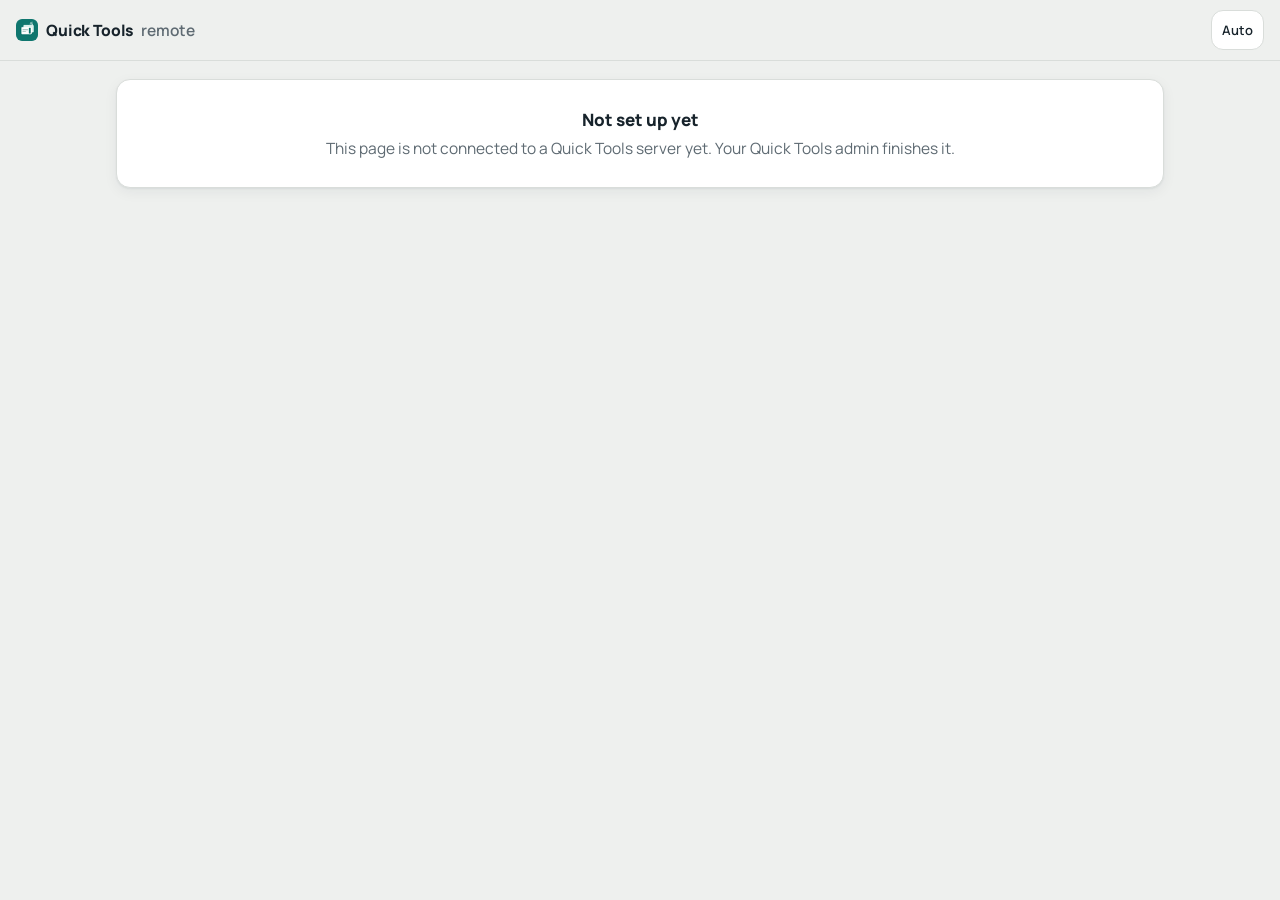
<file: quicktools/index.html>
<!doctype html>
<html lang="en">
<head>
<meta charset="utf-8">
<meta name="viewport" content="width=device-width, initial-scale=1, viewport-fit=cover">
<title>Quick Tools remote</title>
<meta name="description" content="Start a Quick Tools export on your own PC from your phone, and follow it to the last sheet.">
<meta name="theme-color" content="#0F766E" media="(prefers-color-scheme: light)">
<meta name="theme-color" content="#171B1E" media="(prefers-color-scheme: dark)">
<meta name="apple-mobile-web-app-capable" content="yes">
<meta name="mobile-web-app-capable" content="yes">
<meta name="apple-mobile-web-app-title" content="Quick Tools">
<meta name="apple-mobile-web-app-status-bar-style" content="black-translucent">
<meta name="referrer" content="no-referrer">
<!-- Gate B 7: scripts from this folder only (no inline script), the server's /exec and its googleusercontent redirect
     the only addresses it talks to. -->
<meta http-equiv="Content-Security-Policy" content="default-src 'none'; script-src 'self'; style-src 'self'; font-src 'self'; img-src 'self' data:; connect-src 'self' https://script.google.com https://script.googleusercontent.com; manifest-src 'self'; worker-src 'self'; base-uri 'none'; form-action 'none'">
<link rel="manifest" href="manifest.webmanifest">
<link rel="icon" href="icons/favicon-32.png" sizes="32x32" type="image/png">
<link rel="apple-touch-icon" href="icons/apple-touch-icon.png">
<link rel="stylesheet" href="app.css">
</head>
<body>
<!-- Quick Tools remote export (PLAN Section 38). Everything on this page is built with createElement / textContent
     in app.js - there is no innerHTML anywhere. The page holds no secret: config.js names the Quick Tools server's
     address, and each phone signs in with the 6-digit email code. -->
<div class="app" id="app">
  <header class="bar" id="bar">
    <a class="brand" href="#/" aria-label="Quick Tools remote - your PCs">
      <img src="icons/favicon-32.png" alt="" width="22" height="22">
      <span>Quick Tools</span><span class="brand-sub">remote</span>
    </a>
    <div class="bar-end">
      <button class="icon-btn" id="theme" type="button" aria-label="Light or dark"></button>
    </div>
  </header>
  <div class="offline" id="offline" role="status" hidden>No connection - this page shows what it last knew. Nothing is sent until the phone is online again.</div>
  <main class="main" id="main" tabindex="-1"></main>
</div>
<noscript><p class="noscript">Quick Tools remote needs JavaScript.</p></noscript>
<script src="config.js"></script>
<script src="app.js"></script>
</body>
</html>
</file>
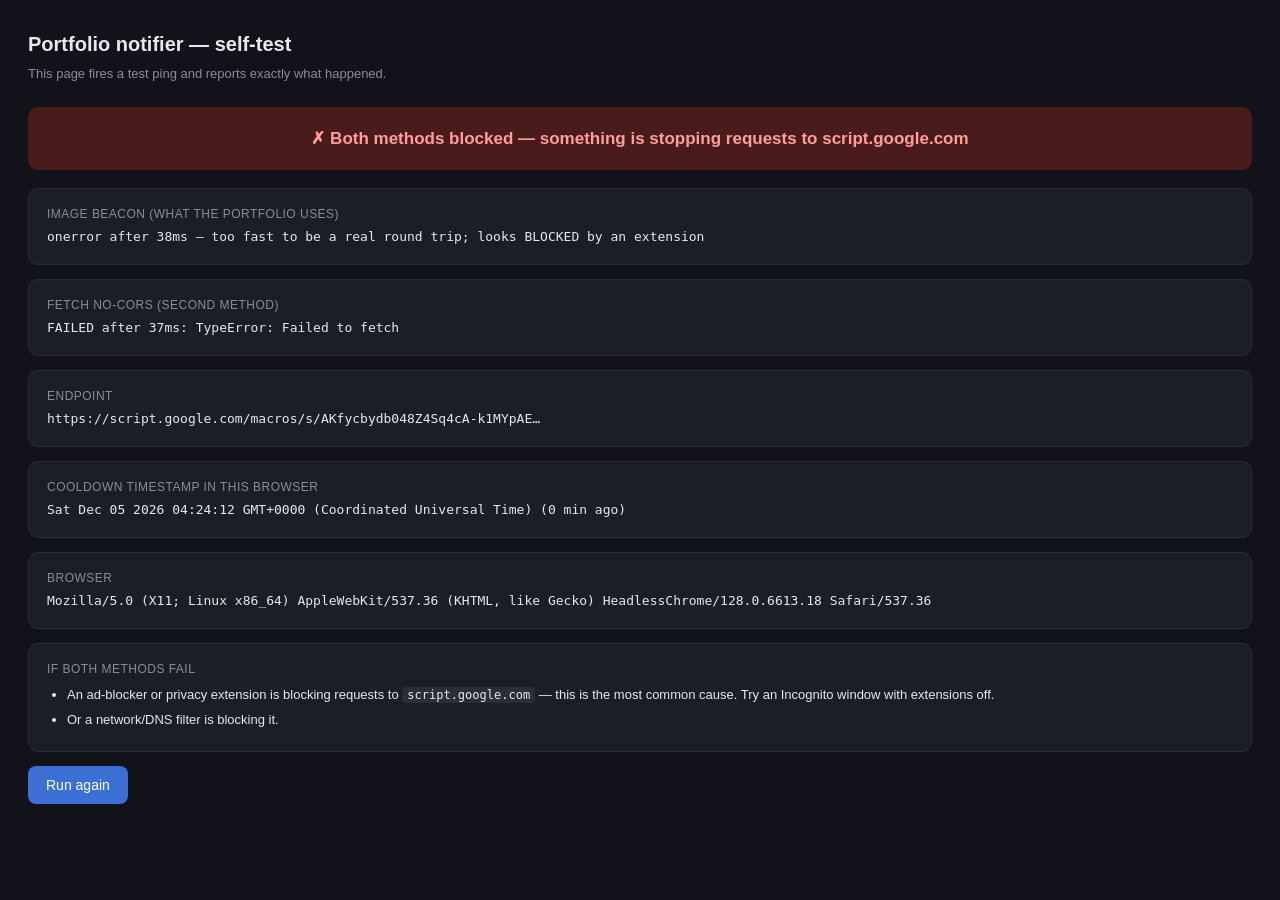
<file: ping-test.html>
<!doctype html>
<html lang="en">
<head>
<meta charset="utf-8">
<meta name="viewport" content="width=device-width,initial-scale=1">
<meta http-equiv="Cache-Control" content="no-store">
<title>Notifier self-test</title>
<style>
  body{font-family:Segoe UI,Arial,sans-serif;background:#12131a;color:#e8e8ea;
       margin:0;padding:28px;line-height:1.6}
  h1{font-size:20px;margin:0 0 4px}
  .sub{color:#8a8c96;font-size:13px;margin-bottom:22px}
  .card{background:#1c1e27;border:1px solid #2b2e3a;border-radius:10px;
        padding:16px 18px;margin-bottom:14px}
  .k{color:#8a8c96;font-size:12px;letter-spacing:.04em;text-transform:uppercase}
  .v{font-family:Consolas,monospace;font-size:13px;word-break:break-all;margin-top:3px}
  #verdict{font-size:17px;font-weight:600;padding:18px;border-radius:10px;
           text-align:center;margin-bottom:18px;background:#2b2e3a}
  .ok{background:#12432a !important;color:#7ee2a8}
  .bad{background:#4a1b1b !important;color:#ff9d9d}
  .wait{background:#3a3410 !important;color:#ffd98a}
  ul{margin:6px 0 0;padding-left:20px;font-size:13px}
  li{margin-bottom:4px}
  code{background:#2b2e3a;padding:1px 5px;border-radius:4px;font-size:12px}
  button{background:#3b6fd4;color:#fff;border:0;padding:11px 18px;border-radius:8px;
         font-size:14px;cursor:pointer;font-family:inherit}
</style>
</head>
<body>

<h1>Portfolio notifier — self-test</h1>
<div class="sub">This page fires a test ping and reports exactly what happened.</div>

<div id="verdict" class="wait">Testing…</div>

<div class="card"><div class="k">Image beacon (what the portfolio uses)</div><div class="v" id="r1">running…</div></div>
<div class="card"><div class="k">Fetch no-cors (second method)</div><div class="v" id="r2">running…</div></div>
<div class="card"><div class="k">Endpoint</div><div class="v" id="ep"></div></div>
<div class="card"><div class="k">Cooldown timestamp in this browser</div><div class="v" id="ls"></div></div>
<div class="card"><div class="k">Browser</div><div class="v" id="ua"></div></div>

<div class="card">
  <div class="k">If both methods fail</div>
  <ul>
    <li>An ad-blocker or privacy extension is blocking requests to <code>script.google.com</code> — this is the most common cause. Try an Incognito window with extensions off.</li>
    <li>Or a network/DNS filter is blocking it.</li>
  </ul>
</div>

<button onclick="location.href='?again='+Date.now()">Run again</button>

<script>
var ENDPOINT = 'https://script.google.com/macros/s/AKfycbydb048Z4Sq4cA-k1MYpAEp5HJygBnpYWjp88sy8Uc3GJjaj62MXY6ozadxOk5H4BtMZQ/exec';
var KEY = 'yz-qfp7fp8d7ntpnr';

document.getElementById('ep').textContent = ENDPOINT.slice(0, 62) + '…';
document.getElementById('ua').textContent = navigator.userAgent;
try {
  var t = localStorage.getItem('pv_ts');
  document.getElementById('ls').textContent = t
    ? new Date(parseInt(t,10)).toString() + '  (' + Math.round((Date.now()-t)/60000) + ' min ago)'
    : 'not set — a normal visit would ping';
} catch (e) { document.getElementById('ls').textContent = 'localStorage blocked: ' + e; }

function qs(ref) {
  var d = { k: KEY, ref: ref, lang: navigator.language||'',
            scr: screen.width+'x'+screen.height, ua: navigator.userAgent||'', path: '/selftest' };
  return Object.keys(d).map(function(n){ return n+'='+encodeURIComponent(d[n]); }).join('&');
}

var done = { img: null, fetch: null };
function verdict() {
  if (done.img === null || done.fetch === null) return;
  var el = document.getElementById('verdict');
  if (done.img || done.fetch) {
    el.className = 'ok';
    el.textContent = '✓ Ping sent — check the Sheet for a SELFTEST row';
  } else {
    el.className = 'bad';
    el.textContent = '✗ Both methods blocked — something is stopping requests to script.google.com';
  }
}

/* method 1: image beacon */
var t0 = Date.now();
var img = new Image();
img.onload = function () {
  done.img = true;
  document.getElementById('r1').textContent = 'reached server (onload) in ' + (Date.now()-t0) + 'ms';
  verdict();
};
img.onerror = function () {
  /* onerror is EXPECTED: the response is text, not an image. The request still
     reached the server. A blocked request errors much faster (<30ms). */
  var ms = Date.now() - t0;
  done.img = ms > 60;
  document.getElementById('r1').textContent =
    'onerror after ' + ms + 'ms — ' + (ms > 60
      ? 'this is normal (response is text, not an image); request DID reach the server'
      : 'too fast to be a real round trip; looks BLOCKED by an extension');
  verdict();
};
img.src = ENDPOINT + '?' + qs('SELFTEST-IMG');

/* method 2: fetch no-cors */
var t1 = Date.now();
fetch(ENDPOINT + '?' + qs('SELFTEST-FETCH'), { mode: 'no-cors', cache: 'no-store' })
  .then(function () {
    done.fetch = true;
    document.getElementById('r2').textContent = 'sent OK in ' + (Date.now()-t1) + 'ms (opaque response, as expected)';
    verdict();
  })
  .catch(function (e) {
    done.fetch = false;
    document.getElementById('r2').textContent = 'FAILED after ' + (Date.now()-t1) + 'ms: ' + e;
    verdict();
  });
</script>
</body>
</html>
</file>
<file: quicktools/app.css>
/* Quick Tools remote (PLAN Section 38). The desktop tool's own tokens (CmdLogic ui\Theme.cs): green-biased neutrals,
   the teal accent, Manrope for words, IBM Plex Mono for sheet numbers, times and paths. Light and dark are drawn, not
   inverted. The one memorable thing is the sheet strip - every sheet of a job a small landscape tile that fills as it
   prints. */

@font-face { font-family: "Manrope"; src: url("fonts/Manrope-400.woff") format("woff"); font-weight: 400; font-display: swap; }
@font-face { font-family: "Manrope"; src: url("fonts/Manrope-600.woff") format("woff"); font-weight: 600; font-display: swap; }
@font-face { font-family: "Manrope"; src: url("fonts/Manrope-800.woff") format("woff"); font-weight: 800; font-display: swap; }
@font-face { font-family: "Plex Mono"; src: url("fonts/IBMPlexMono-400.woff") format("woff"); font-weight: 400; font-display: swap; }

:root {
  --ink: #17232B; --muted: #5E6A72; --accent: #0F766E; --accent-dark: #0B5C56; --accent-soft: #D9EFEC; --on-accent: #FFFFFF;
  --surface: #FFFFFF; --canvas: #EEF0EE; --line: #D9DDDA; --hover: #E9F4F2; --chip: #E8EBE9;
  --danger: #B0302F; --danger-soft: #F9E7E6; --ok: #1B7046; --ok-soft: #E2F2E8; --amber: #9A5B08; --amber-soft: #FBF0DD;
  --shadow: 0 1px 2px rgba(23, 35, 43, .06), 0 4px 14px rgba(23, 35, 43, .06);
  --radius: 14px; --gutter: 16px;
  --sans: "Manrope", "Segoe UI", system-ui, -apple-system, sans-serif;
  --mono: "Plex Mono", ui-monospace, "Cascadia Mono", Consolas, monospace;
  color-scheme: light;
}
@media (prefers-color-scheme: dark) {
  :root:not([data-theme="light"]) {
    --ink: #E7EBEE; --muted: #98A4AC; --accent: #2FB8AB; --accent-dark: #5CCDC1; --accent-soft: #1D3F3B; --on-accent: #0D1A18;
    --surface: #1F2428; --canvas: #171B1E; --line: #353C41; --hover: #272F33; --chip: #2C3337;
    --danger: #EE8A80; --danger-soft: #3A2320; --ok: #4FC28A; --ok-soft: #1C3428; --amber: #E2A23E; --amber-soft: #3A2E1B;
    --shadow: 0 1px 2px rgba(0, 0, 0, .3); color-scheme: dark;
  }
}
:root[data-theme="dark"] {
  --ink: #E7EBEE; --muted: #98A4AC; --accent: #2FB8AB; --accent-dark: #5CCDC1; --accent-soft: #1D3F3B; --on-accent: #0D1A18;
  --surface: #1F2428; --canvas: #171B1E; --line: #353C41; --hover: #272F33; --chip: #2C3337;
  --danger: #EE8A80; --danger-soft: #3A2320; --ok: #4FC28A; --ok-soft: #1C3428; --amber: #E2A23E; --amber-soft: #3A2E1B;
  --shadow: 0 1px 2px rgba(0, 0, 0, .3); color-scheme: dark;
}

* { box-sizing: border-box; }
html, body { margin: 0; padding: 0; }
body {
  background: var(--canvas); color: var(--ink); font-family: var(--sans); font-size: 15px; line-height: 1.45;
  -webkit-font-smoothing: antialiased; -webkit-text-size-adjust: 100%; overflow-x: hidden;
}
button, input, select { font: inherit; color: inherit; }
a { color: var(--accent-dark); }
:focus-visible { outline: 2px solid var(--accent); outline-offset: 2px; border-radius: 6px; }
[hidden] { display: none !important; }
.mono { font-family: var(--mono); font-size: .92em; letter-spacing: -.01em; }
.muted { color: var(--muted); }
.noscript { padding: var(--gutter); }

/* ---- the frame ------------------------------------------------------------------------------- */
.app { min-height: 100vh; display: flex; flex-direction: column; }
.bar {
  position: sticky; top: 0; z-index: 5; display: flex; align-items: center; justify-content: space-between;
  padding: calc(env(safe-area-inset-top, 0px) + 10px) var(--gutter) 10px; background: var(--canvas);
  border-bottom: 1px solid var(--line);
}
.brand { display: flex; align-items: center; gap: 8px; text-decoration: none; color: var(--ink); font-weight: 800; letter-spacing: -.01em; }
.brand img { border-radius: 6px; }
.brand-sub { font-weight: 600; color: var(--muted); }
.bar-end { display: flex; gap: 6px; }
.icon-btn {
  min-width: 40px; height: 40px; border: 1px solid var(--line); border-radius: 12px; background: var(--surface);
  cursor: pointer; display: inline-flex; align-items: center; justify-content: center; padding: 0 10px; font-size: 13px; font-weight: 600;
}
.offline { background: var(--amber-soft); color: var(--amber); padding: 10px var(--gutter); font-size: 14px; font-weight: 600; }
.main { flex: 1; width: 100%; max-width: 1080px; margin: 0 auto; padding: 18px var(--gutter) calc(env(safe-area-inset-bottom, 0px) + 32px); outline: none; }

/* ---- type ------------------------------------------------------------------------------------ */
h1 { font-size: 26px; line-height: 1.15; font-weight: 800; letter-spacing: -.02em; margin: 4px 0 6px; }
h2 { font-size: 13px; font-weight: 800; letter-spacing: .06em; text-transform: uppercase; color: var(--muted); margin: 22px 0 8px; }
.lead { color: var(--muted); margin: 0 0 18px; max-width: 46ch; }
.eyebrow { font-size: 12px; font-weight: 800; letter-spacing: .08em; text-transform: uppercase; color: var(--accent-dark); }

/* ---- blocks ---------------------------------------------------------------------------------- */
.card { background: var(--surface); border: 1px solid var(--line); border-radius: var(--radius); box-shadow: var(--shadow); }
.card + .card { margin-top: 10px; }
.pad { padding: 14px 16px; }
.row {
  display: flex; align-items: center; gap: 12px; padding: 13px 16px; border-top: 1px solid var(--line); min-height: 56px;
  background: none; border-left: 0; border-right: 0; border-bottom: 0; width: 100%; text-align: left; cursor: pointer;
}
.row:first-child { border-top: 0; }
.row:hover { background: var(--hover); }
.row .grow { flex: 1; min-width: 0; }
.row .title { font-weight: 600; overflow: hidden; text-overflow: ellipsis; white-space: nowrap; }
.row .sub { font-size: 13px; color: var(--muted); overflow: hidden; text-overflow: ellipsis; white-space: nowrap; }
.chev { color: var(--muted); font-size: 18px; display: inline-block; transition: transform .15s ease; }
.chev.open { transform: rotate(90deg); }
.group-head { display: flex; align-items: center; justify-content: space-between; gap: 8px; margin: 22px 0 8px; }
.group-head h2 { margin: 0; text-transform: none; letter-spacing: 0; font-size: 14px; color: var(--ink); font-family: var(--mono); font-weight: 400; overflow: hidden; text-overflow: ellipsis; }

.dot { width: 10px; height: 10px; border-radius: 50%; flex: none; background: var(--line); }
.dot.on { background: var(--ok); box-shadow: 0 0 0 4px var(--ok-soft); }
.pill { white-space: nowrap; flex: none; display: inline-block; padding: 2px 9px; border-radius: 999px; font-size: 12px; font-weight: 800; letter-spacing: .02em; background: var(--chip); color: var(--muted); }
.pill.good { background: var(--ok-soft); color: var(--ok); }
.pill.warn { background: var(--amber-soft); color: var(--amber); }
.pill.bad { background: var(--danger-soft); color: var(--danger); }
.pill.accent { background: var(--accent-soft); color: var(--accent-dark); }

/* ---- controls -------------------------------------------------------------------------------- */
.btn {
  display: inline-flex; align-items: center; justify-content: center; gap: 8px; min-height: 48px; padding: 0 20px;
  border-radius: 12px; border: 1px solid transparent; background: var(--accent); color: var(--on-accent);
  font-weight: 800; cursor: pointer; text-decoration: none;
}
.btn:disabled { opacity: .45; cursor: default; }
.btn.ghost { background: var(--surface); color: var(--ink); border-color: var(--line); }
.btn.danger { background: var(--danger-soft); color: var(--danger); border-color: transparent; }
.btn.small { min-height: 36px; padding: 0 12px; font-size: 13px; border-radius: 10px; }
.btn.block { width: 100%; }
.actions { display: flex; gap: 10px; flex-wrap: wrap; margin-top: 16px; }
.actions .btn { flex: 1 1 140px; }
.link-btn { background: none; border: 0; color: var(--accent-dark); font-weight: 700; cursor: pointer; padding: 6px 4px; }

label.field { display: block; margin: 12px 0; }
label.field > span { display: block; font-size: 13px; font-weight: 700; margin-bottom: 6px; }
input[type="text"], input[type="email"], input[type="search"], input[type="number"], select {
  width: 100%; min-height: 46px; border: 1px solid var(--line); border-radius: 12px; background: var(--surface); padding: 0 12px;
}
input:focus, select:focus { border-color: var(--accent); outline: none; box-shadow: 0 0 0 3px var(--accent-soft); }
.code-input { font-family: var(--mono); font-size: 28px; letter-spacing: .35em; text-align: center; min-height: 60px; }
.hint { font-size: 13px; color: var(--muted); margin-top: 6px; }
.error { font-size: 14px; color: var(--danger); font-weight: 700; margin-top: 8px; }
.note { padding: 12px 14px; border-radius: 12px; background: var(--accent-soft); color: var(--ink); font-size: 14px; }
.note.warn { background: var(--amber-soft); }
.note.bad { background: var(--danger-soft); }

.check { display: flex; align-items: center; gap: 12px; padding: 11px 16px; border-top: 1px solid var(--line); cursor: pointer; min-height: 52px; }
.check:first-child { border-top: 0; }
.check input { width: 22px; height: 22px; accent-color: var(--accent); flex: none; margin: 0; }
.check .num { font-family: var(--mono); font-size: 14px; min-width: 64px; }
.check .grow { flex: 1; min-width: 0; }
.check .name { display: block; flex: 1; min-width: 0; overflow: hidden; text-overflow: ellipsis; white-space: nowrap; }
.check .meta { display: block; font-size: 12px; color: var(--muted); white-space: nowrap; overflow: hidden; text-overflow: ellipsis; }
.check .title { font-weight: 600; }
.check .sub { font-size: 13px; color: var(--muted); }

.seg { display: inline-flex; border: 1px solid var(--line); border-radius: 12px; overflow: hidden; background: var(--surface); flex-wrap: wrap; }
.seg button { border: 0; background: none; padding: 10px 14px; min-height: 42px; cursor: pointer; font-weight: 700; font-size: 14px; }
.seg button + button { border-left: 1px solid var(--line); }
.seg button[aria-pressed="true"] { background: var(--accent); color: var(--on-accent); }

.toolbar { display: flex; gap: 8px; align-items: center; padding: 10px 12px; border-bottom: 1px solid var(--line); }
.toolbar input { flex: 1; min-height: 40px; }
.tokens { display: flex; flex-wrap: wrap; gap: 6px; margin-top: 8px; }
.tokens button { border: 1px solid var(--line); background: var(--chip); border-radius: 8px; padding: 5px 8px; font-family: var(--mono); font-size: 12px; cursor: pointer; }

/* ---- the steps of a new job (a real sequence: sheets, then settings, folder, check) ----------- */
.steps { display: flex; gap: 6px; margin: 4px 0 16px; padding: 0; list-style: none; }
.steps li { flex: 1; font-size: 12px; font-weight: 800; color: var(--muted); border-top: 3px solid var(--line); padding-top: 6px; }
.steps li.done, .steps li.now { border-color: var(--accent); }
.steps li.now { color: var(--ink); }
.stickybar {
  position: sticky; bottom: 0; margin: 16px calc(var(--gutter) * -1) 0; padding: 12px var(--gutter) calc(env(safe-area-inset-bottom, 0px) + 12px);
  background: var(--canvas); border-top: 1px solid var(--line); display: flex; gap: 10px; align-items: center;
}
.stickybar .grow { flex: 1; font-size: 13px; color: var(--muted); }

/* ---- the signature: the sheet strip ----------------------------------------------------------- */
.strip { display: flex; flex-wrap: wrap; gap: 4px; margin: 10px 0 2px; }
.sheet { width: 17px; height: 12px; border-radius: 2px; border: 1.5px solid var(--line); background: transparent; position: relative; }
.sheet::after { content: ""; position: absolute; right: 1px; top: 1px; bottom: 1px; width: 3px; border-radius: 1px; background: var(--line); }
.sheet.done { background: var(--accent); border-color: var(--accent); }
.sheet.done::after { background: var(--accent-soft); }
.sheet.failed { background: var(--danger-soft); border-color: var(--danger); }
.sheet.failed::after { background: var(--danger); }
.sheet.printing { border-color: var(--accent); overflow: hidden; }
.sheet.printing::before { content: ""; position: absolute; inset: 0; background: var(--accent); transform-origin: left; animation: print 1.6s ease-in-out infinite; }
@keyframes print { 0% { transform: scaleX(0); } 70% { transform: scaleX(1); } 100% { transform: scaleX(1); opacity: .2; } }
@media (prefers-reduced-motion: reduce) { .sheet.printing::before { animation: none; transform: scaleX(.5); } }

.meter { height: 6px; border-radius: 6px; background: var(--chip); overflow: hidden; margin: 10px 0 4px; }
.meter > i { display: block; height: 100%; background: var(--accent); border-radius: 6px; transition: width .4s ease; }
.big-num { font-size: 44px; font-weight: 800; letter-spacing: -.03em; line-height: 1; }
.stat-line { display: flex; gap: 18px; flex-wrap: wrap; margin: 6px 0 2px; }
.stat-line div { font-size: 13px; color: var(--muted); }
.stat-line b { display: block; font-size: 20px; color: var(--ink); font-weight: 800; }

.sheet-list { margin: 8px 0 0; padding: 0; list-style: none; border-top: 1px solid var(--line); }
.sheet-list li { display: flex; gap: 10px; padding: 8px 0; border-bottom: 1px solid var(--line); font-size: 14px; align-items: baseline; }
.sheet-list .num { font-family: var(--mono); min-width: 64px; }
.sheet-list .why { font-size: 12px; color: var(--danger); }
details summary { cursor: pointer; font-weight: 700; font-size: 14px; color: var(--accent-dark); padding: 6px 0; }
.empty { padding: 28px 16px; text-align: center; color: var(--muted); }
.empty b { display: block; color: var(--ink); font-size: 17px; margin-bottom: 4px; }

/* ---- 768 px and up: the PCs beside the work ---------------------------------------------------- */
@media (min-width: 760px) {
  body { font-size: 15.5px; }
  h1 { font-size: 30px; }
  .split { display: grid; grid-template-columns: 300px 1fr; gap: 24px; align-items: start; }
  .split > aside { position: sticky; top: 76px; }
  /* two PCs a row: the rows become tiles */
  .pc-grid { display: grid; grid-template-columns: 1fr 1fr; }
  .pc-grid .row { border-top: 0; }
  .pc-grid .row:nth-child(n+3) { border-top: 1px solid var(--line); }
  .pc-grid .row:nth-child(odd) { border-right: 1px solid var(--line); }
  .stickybar { margin: 16px 0 0; border: 1px solid var(--line); border-radius: var(--radius); }
}
</file>
